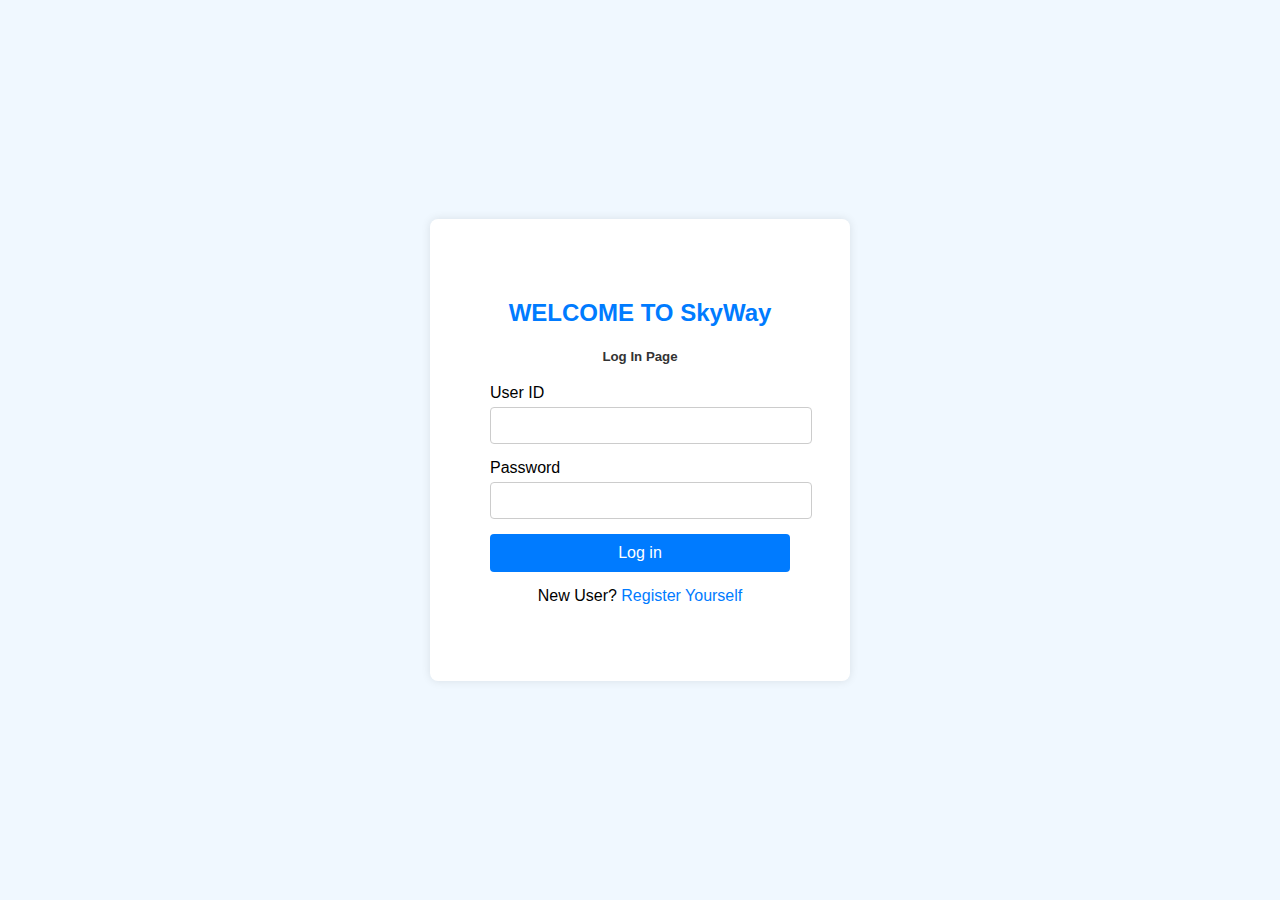
<file: index.html>
<!DOCTYPE html>
<html lang="en">

<head>
    <meta charset="UTF-8">
    <meta name="viewport" content="width=device-width, initial-scale=1.0">
    <title>LogIn</title>
    <link rel="stylesheet" href="logIn.css">
</head>

<body>
    <div class="login-container">
        <h2>WELCOME TO SkyWay</h2>
        <h5>Log In Page</h5>
        <form id="loginForm">
            <label for="userId">User ID</label>
            <input type="text" id="userId" name="userId" required>

            <label for="password">Password</label>
            <input type="password" id="password" name="password" required>

            <button type="submit">Log in</button>
        </form>
        <p>New User? <a href="signUp.html">Register Yourself</a></p>
    </div>

    <script>
        // Static valid user IDs and passwords for testing
        const validCredentials = [
            { userId: '12345', password: 'pass123' },
            { userId: '67890', password: 'secret12' },
            { userId: '54321', password: 'mypassword' }
        ];

        document.getElementById('loginForm').addEventListener('submit', function (event) {
            event.preventDefault();

            const userId = document.getElementById('userId').value;
            const password = document.getElementById('password').value;

            // Check if the userId is valid: exactly 5 digits
            const isValidUserId = /^\d{5}$/.test(userId);

            // Check if the password is valid: 6-30 characters
            const isValidPassword = password.length >= 6 && password.length <= 30;

            let credentialsMatch = validCredentials.some(
                credential => credential.userId === userId && credential.password === password
            );

            // Logic to handle different invalid scenarios
            if (!isValidUserId && !isValidPassword) {
                alert('Both ID and password are not valid.');
            } else if (!isValidUserId) {
                alert('User ID is not valid.');
            } else if (!isValidPassword) {
                alert('Password is not valid.');
            } else if (credentialsMatch) {
                window.location.href = 'home.html';
            } else {
                alert('You are not registered yet. Please register yourself first.');
                window.location.href = 'signUp.html';
            }
        });
    </script>
</body>

</html>
</file>
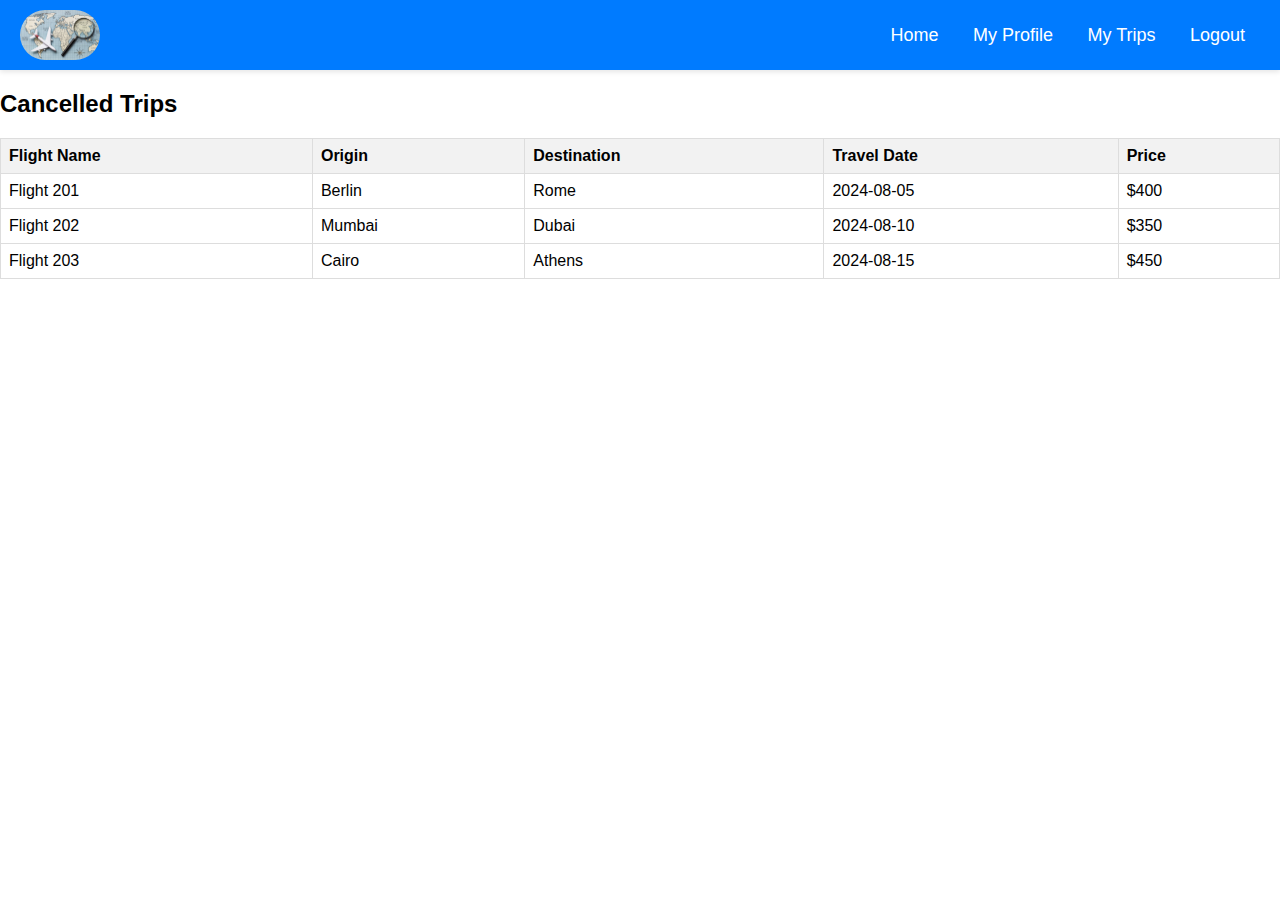
<file: cancelledTrip.html>
<!DOCTYPE html>
<html lang="en">
<head>
    <meta charset="UTF-8">
    <meta name="viewport" content="width=device-width, initial-scale=1.0">
    <title>Cancelled Trips</title>
    <link rel="stylesheet" href="home.css">
    <link rel="stylesheet" href="myTrips.css">
</head>
<body>
    <div class="navbar">
        <img src="sky.jpg" alt="SkyWay Logo"> 
        <div class="links">
            <a href="home.html">Home</a>
            <a href="myProfile.html">My Profile</a>
            <div class="dropdown">
                <a  class="dropdown-toggle">My Trips</a>
                <div class="dropdown-menu">
                    <a href="upcomingTrip.html">Upcoming</a>
                    <a href="cancelledTrip.html">Cancelled</a>
                    <a href="completed_trip.html">Completed</a>
                </div>
            </div>
            <a href="index.html">Logout</a>
        </div>
    </div>
    <h2>Cancelled Trips</h2>
    <table>
        <thead>
            <tr>
                <th>Flight Name</th>
                <th>Origin</th>
                <th>Destination</th>
                <th>Travel Date</th>
                <th>Price</th>
            </tr>
        </thead>
        <tbody>
            <tr>
                <td>Flight 201</td>
                <td>Berlin</td>
                <td>Rome</td>
                <td>2024-08-05</td>
                <td>$400</td>
            </tr>
            <tr>
                <td>Flight 202</td>
                <td>Mumbai</td>
                <td>Dubai</td>
                <td>2024-08-10</td>
                <td>$350</td>
            </tr>
            <tr>
                <td>Flight 203</td>
                <td>Cairo</td>
                <td>Athens</td>
                <td>2024-08-15</td>
                <td>$450</td>
            </tr>
        </tbody>
    </table>
</body>
</html>
</file>
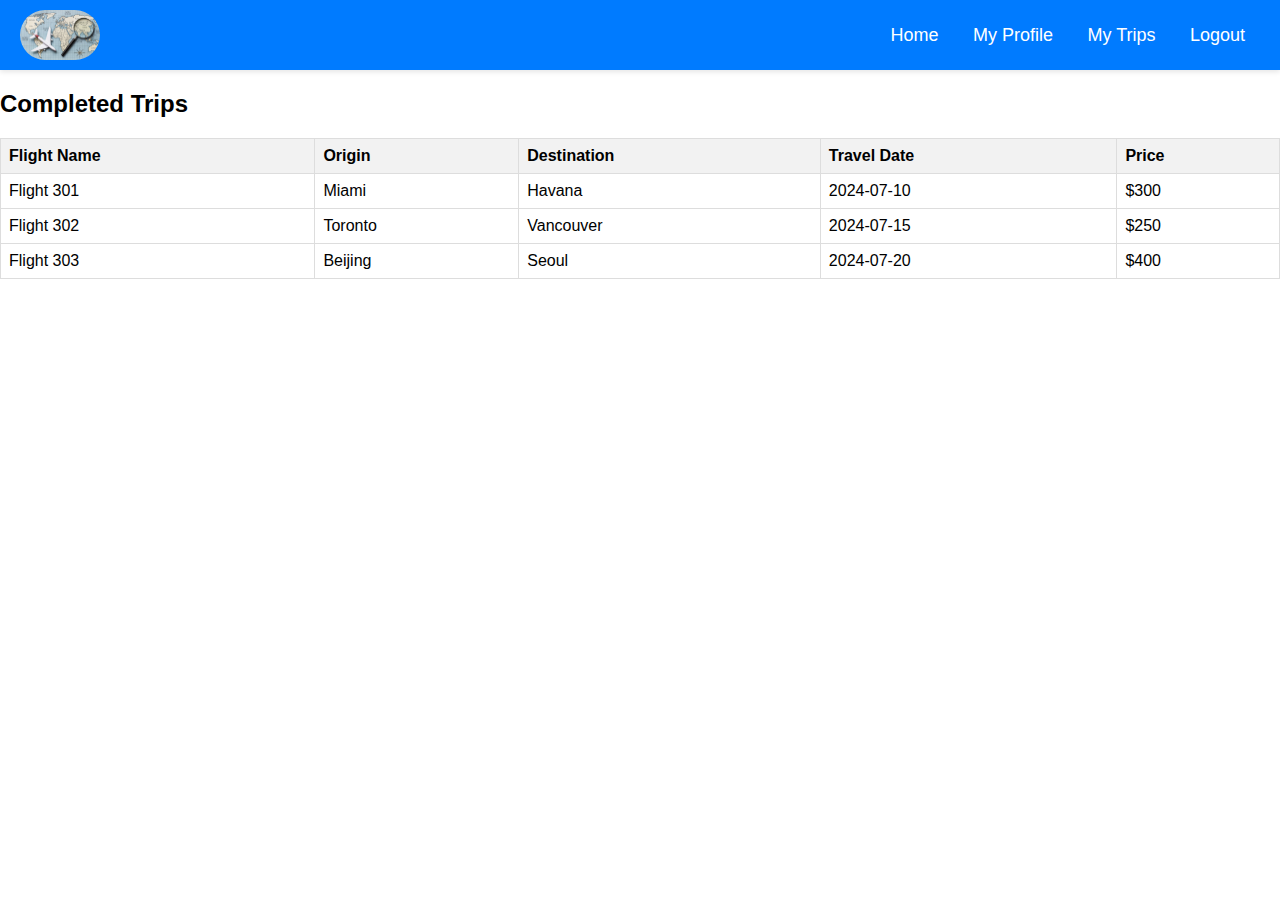
<file: completed_trip.html>
<!DOCTYPE html>
<html lang="en">
<head>
    <meta charset="UTF-8">
    <meta name="viewport" content="width=device-width, initial-scale=1.0">
    <title>Completed Trips</title>
    <link rel="stylesheet" href="home.css">
    <link rel="stylesheet" href="myTrips.css">
</head>
<body>
    <div class="navbar">
        <img src="sky.jpg" alt="SkyWay Logo"> 
        <div class="links">
            <a href="home.html">Home</a>
            <a href="myProfile.html">My Profile</a>
            <div class="dropdown">
                <a  class="dropdown-toggle">My Trips</a>
                <div class="dropdown-menu">
                    <a href="upcomingTrip.html">Upcoming</a>
                    <a href="cancelledTrip.html">Cancelled</a>
                    <a href="completed_trip.html">Completed</a>
                </div>
            </div>
            <a href="index.html">Logout</a>
        </div>
    </div>
    <h2>Completed Trips</h2>
    <table>
        <thead>
            <tr>
                <th>Flight Name</th>
                <th>Origin</th>
                <th>Destination</th>
                <th>Travel Date</th>
                <th>Price</th>
            </tr>
        </thead>
        <tbody>
            <tr>
                <td>Flight 301</td>
                <td>Miami</td>
                <td>Havana</td>
                <td>2024-07-10</td>
                <td>$300</td>
            </tr>
            <tr>
                <td>Flight 302</td>
                <td>Toronto</td>
                <td>Vancouver</td>
                <td>2024-07-15</td>
                <td>$250</td>
            </tr>
            <tr>
                <td>Flight 303</td>
                <td>Beijing</td>
                <td>Seoul</td>
                <td>2024-07-20</td>
                <td>$400</td>
            </tr>
        </tbody>
    </table>
</body>
</html>
</file>
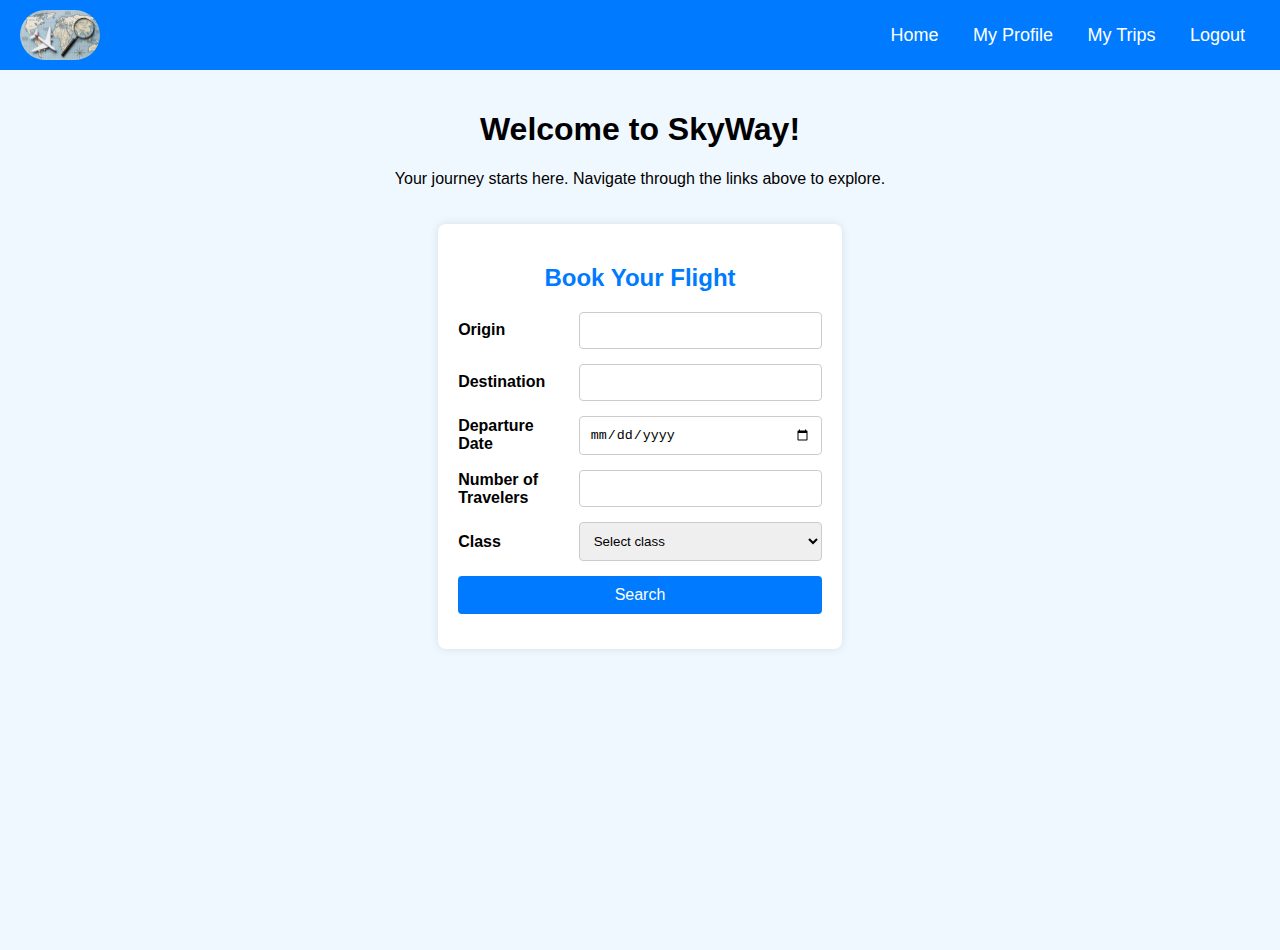
<file: home.html>
<!DOCTYPE html>
<html lang="en">
<head>
    <meta charset="UTF-8">
    <meta name="viewport" content="width=device-width, initial-scale=1.0">
    <title>SkyWay Home</title>
    <link rel="stylesheet" href="home.css">
</head>
<body>
    <div class="navbar">
        <img src="sky.jpg" alt="SkyWay Logo"> 
        <div class="links">
            <a href="home.html">Home</a>
            <a href="myProfile.html">My Profile</a>
            <div class="dropdown">
                <a  class="dropdown-toggle">My Trips</a>
                <div class="dropdown-menu">
                    <a href="upcomingTrip.html">Upcoming</a>
                    <a href="cancelledTrip.html">Cancelled</a>
                    <a href="completed_trip.html">Completed</a>
                </div>
            </div>
            <a href="index.html">Logout</a>
        </div>
    </div>
    
    <div class="main-content">
        <div class="welcome-message">
            <h1>Welcome to SkyWay!</h1>
            <p>Your journey starts here. Navigate through the links above to explore.</p>
        </div>
        <div class="form-container">
            <h2>Book Your Flight</h2>
            <form id="flightSearchForm">
                <div class="form-row">
                    <label for="origin">Origin</label>
                    <input type="text" id="origin" name="origin" required>
                </div>
                <div class="form-row">
                    <label for="destination">Destination</label>
                    <input type="text" id="destination" name="destination" required>
                </div>
                <div class="form-row">
                    <label for="departureDate">Departure Date</label>
                    <input type="date" id="departureDate" name="departureDate" required>
                </div>
                <div class="form-row">
                    <label for="numberOfTravellers">Number of Travelers</label>
                    <input type="number" id="numberOfTravellers" name="numberOfTravellers" min="1" required>
                </div>
                <div class="form-row">
                    <label for="class">Class</label>
                    <select id="class" name="class" required>
                        <option value="" disabled selected>Select class</option>
                        <option value="economy">Economy</option>
                        <option value="business">Business</option>
                        <option value="executive">Executive</option>
                    </select>
                </div>
                <div class="form-row">
                    <button id = "search" type="submit">Search</button>
                </div>
            </form>
        </div>
    </div>
    <script>
        document.getElementById("search").addEventListener('submit', function (event) {
            event.preventDefault();
            window.location.href = 'book.html';
        })
    </script>
</body>
</html>
</file>
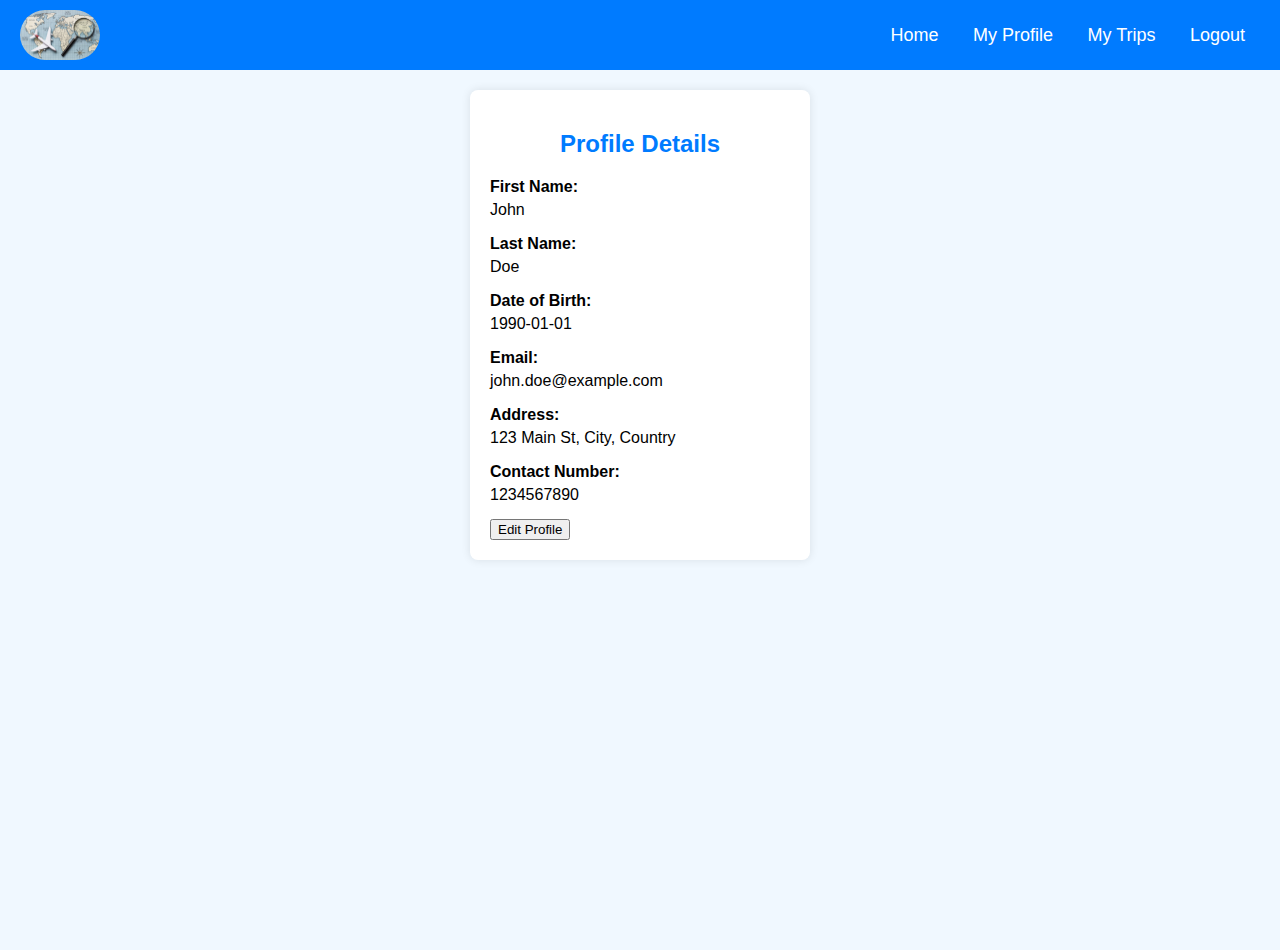
<file: myProfile.html>
<!DOCTYPE html>
<html lang="en">
<head>
    <meta charset="UTF-8">
    <meta name="viewport" content="width=device-width, initial-scale=1.0">
    <title>My Profile</title>
    <link rel="stylesheet" href="home.css">
    <link rel="stylesheet" href="myProfile.css">
</head>
<body>
    <div class="navbar">
        <img src="sky.jpg" alt="SkyWay Logo"> 
        <div class="links">
            <a href="home.html">Home</a>
            <a href="myprofile.html">My Profile</a>
            <div class="dropdown">
                <a  class="dropdown-toggle">My Trips</a>
                <div class="dropdown-menu">
                    <a href="upcomingTrip.html">Upcoming</a>
                    <a href="cancelledTrip.html">Cancelled</a>
                    <a href="completed_trip.html">Completed</a>
                </div>
            </div>
            <a href="index.html">Logout</a>
        </div>
    </div>
    <div class="main-content">
        <div class="profile-details">
            <h2>Profile Details</h2>
            <div id="userInfo">
                <!-- User details will be populated here -->
                <p><strong>First Name:</strong> <span id="displayFirstName">John</span></p>
                <p><strong>Last Name:</strong> <span id="displayLastName">Doe</span></p>
                <p><strong>Date of Birth:</strong> <span id="displayDob">1990-01-01</span></p>
                <p><strong>Email:</strong> <span id="displayEmail">john.doe@example.com</span></p>
                <p><strong>Address:</strong> <span id="displayAddress">123 Main St, City, Country</span></p>
                <p><strong>Contact Number:</strong> <span id="displayContactNumber">1234567890</span></p>
                <button id="editProfileBtn">Edit Profile</button>
            </div>
            <div id="editProfileForm" class="form-container" style="display: none;">
                <h2>Edit Profile</h2>
                <form id="editForm" method="POST">
                    <label for="editFirstName">First Name</label>
                    <input type="text" id="editFirstName" name="firstName" required>

                    <label for="editLastName">Last Name</label>
                    <input type="text" id="editLastName" name="lastName" required>

                    <label for="editDob">Date of Birth</label>
                    <input type="date" id="editDob" name="dob" required>

                    <label for="editEmail">Email ID</label>
                    <input type="email" id="editEmail" name="email" required>

                    <label for="editAddress">Address</label>
                    <textarea id="editAddress" name="address" rows="4" required></textarea>

                    <label for="editContactNumber">Contact Number</label>
                    <input type="tel" id="editContactNumber" name="contactNumber" pattern="[0-9]{10}" required>

                    <button type="submit">Save Changes</button>
                    <button type="button" id="cancelEditBtn">Cancel</button>
                </form>
            </div>
        </div>
    </div>
</body>
<script>
    document.addEventListener('DOMContentLoaded', () => {
    const editProfileBtn = document.getElementById('editProfileBtn');
    const editProfileForm = document.getElementById('editProfileForm');
    const userInfo = document.getElementById('userInfo');
    const cancelEditBtn = document.getElementById('cancelEditBtn');
    const editForm = document.getElementById('editForm');

    // Show edit form
    editProfileBtn.addEventListener('click', () => {
        userInfo.style.display = 'none';
        editProfileForm.style.display = 'block';

        // Populate edit form with current values
        document.getElementById('editFirstName').value = document.getElementById('displayFirstName').innerText;
        document.getElementById('editLastName').value = document.getElementById('displayLastName').innerText;
        document.getElementById('editDob').value = document.getElementById('displayDob').innerText;
        document.getElementById('editEmail').value = document.getElementById('displayEmail').innerText;
        document.getElementById('editAddress').value = document.getElementById('displayAddress').innerText;
        document.getElementById('editContactNumber').value = document.getElementById('displayContactNumber').innerText;
    });

    // Cancel edit
    cancelEditBtn.addEventListener('click', () => {
        editProfileForm.style.display = 'none';
        userInfo.style.display = 'block';
    });

    // Handle form submission
    editForm.addEventListener('submit', (event) => {
        event.preventDefault();
        const firstName = document.getElementById('editFirstName').value.trim();
        const lastName = document.getElementById('editLastName').value.trim();
        const dob = document.getElementById('editDob').value;
        const email = document.getElementById('editEmail').value.trim();
        const address = document.getElementById('editAddress').value.trim();
        const contactNumber = document.getElementById('editContactNumber').value.trim();

        // Validate and update profile details
        if (firstName.length < 2 || lastName.length < 2) {
            alert('Names must be at least 2 characters long.');
            return;
        }

        const today = new Date();
        const birthDate = new Date(dob);
        const age = today.getFullYear() - birthDate.getFullYear();
        const month = today.getMonth() - birthDate.getMonth();
        if (month < 0 || (month === 0 && today.getDate() < birthDate.getDate())) {
            age--;
        }

        if (age < 18) {
            alert('You must be at least 18 years old.');
            return;
        }

        const emailPattern = /^[^ ]+@[^ ]+\.[a-z]{2,6}$/;
        if (!email.match(emailPattern)) {
            alert('Please enter a valid email address.');
            return;
        }

        if (contactNumber.length !== 10 || isNaN(contactNumber)) {
            alert('Contact number must be 10 digits long.');
            return;
        }

        // Update displayed user info
        document.getElementById('displayFirstName').innerText = firstName;
        document.getElementById('displayLastName').innerText = lastName;
        document.getElementById('displayDob').innerText = dob;
        document.getElementById('displayEmail').innerText = email;
        document.getElementById('displayAddress').innerText = address;
        document.getElementById('displayContactNumber').innerText = contactNumber;

        // Hide edit form and show updated info
        editProfileForm.style.display = 'none';
        userInfo.style.display = 'block';

        alert('Profile updated successfully!');
    });
});

</script>
</html>
</file>
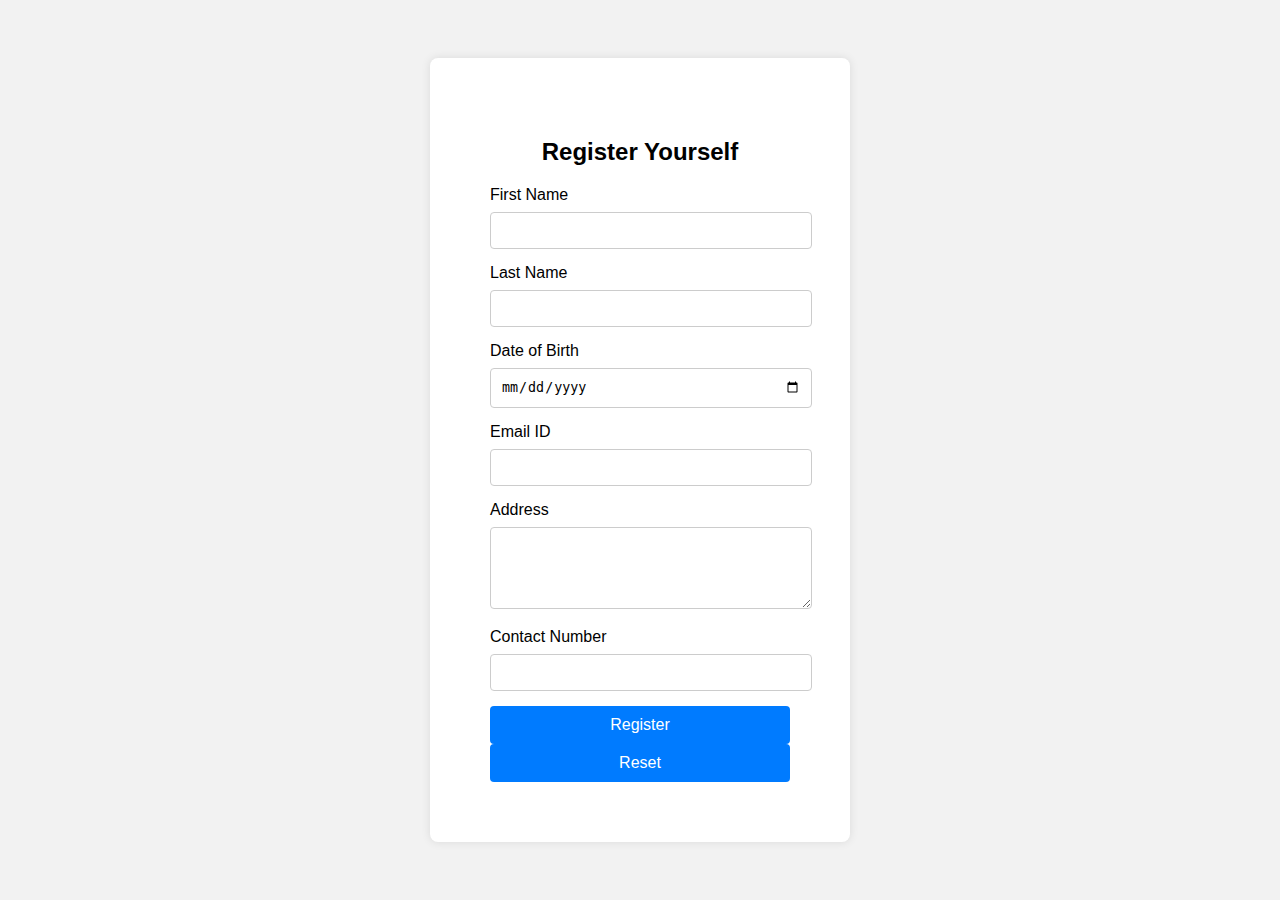
<file: signUp.html>
<!DOCTYPE html>
<html lang="en">

<head>
    <meta charset="UTF-8">
    <meta name="viewport" content="width=device-width, initial-scale=1.0">
    <title>Registration Form</title>
    <link rel="stylesheet" href="signUp.css">
    <style>
        .error {
            color: red;
            font-size: 0.9em;
        }
    </style>
</head>

<body>
    <div class="form-container">
        <h2>Register Yourself</h2>
        <form id="registrationForm" action="submit_registration.html" method="POST">
            <label for="firstName">First Name</label>
            <input type="text" id="firstName" name="firstName" required>

            <label for="lastName">Last Name</label>
            <input type="text" id="lastName" name="lastName" required>

            <label for="dob">Date of Birth</label>
            <input type="date" id="dob" name="dob" required>
            <div id="dobError" class="error"></div>

            <label for="email">Email ID</label>
            <input type="email" id="email" name="email" required>
            <div id="emailError" class="error"></div>

            <label for="address">Address</label>
            <textarea id="address" name="address" rows="4" required></textarea>

            <label for="contactNumber">Contact Number</label>
            <input type="tel" id="contactNumber" name="contactNumber" pattern="[0-9]{10}" required>
            <div id="contactError" class="error"></div>

            <button type="submit">Register</button>
            <button type="button" id="resetButton">Reset</button>
        </form>
    </div>
    <script>
        document.getElementById('registrationForm').addEventListener('submit', function (event) {
            event.preventDefault();

            const firstName = document.getElementById('firstName').value.trim();
            const lastName = document.getElementById('lastName').value.trim();
            const dob = document.getElementById('dob').value;
            const email = document.getElementById('email').value.trim();
            const address = document.getElementById('address').value.trim();
            const contactNumber = document.getElementById('contactNumber').value.trim();

            let isValid = true;

            // Validate first name
            if (firstName.length < 2) {
                alert('First name must be at least 2 characters long.');
                isValid = false;
            }

            // Validate last name
            if (lastName.length < 2) {
                alert('Last name must be at least 2 characters long.');
                isValid = false;
            }

            // Validate date of birth
            const dobError = document.getElementById('dobError');
            const minDate = new Date('1924-01-01');
            const birthDate = new Date(dob);
            if (birthDate < minDate) {
                dobError.textContent = 'Please choose a date greater than 1/1/1924.';
                isValid = false;
            } else {
                dobError.textContent = '';
            }


            // Validate email
            const emailError = document.getElementById('emailError');
            const emailPattern = /^[^ ]+@[^ ]+\.[a-z]{2,6}$/;
            if (!email.match(emailPattern)) {
                emailError.textContent = 'Please enter a valid email address.';
                isValid = false;
            } else {
                emailError.textContent = '';
            }

            // Validate contact number
            const contactError = document.getElementById('contactError');
            if (contactNumber.length !== 10 || isNaN(contactNumber)) {
                contactError.textContent = 'Please enter a valid 10-digit contact number.';
                isValid = false;
            } else {
                contactError.textContent = '';
            }

            //validate address
            if (address.length > 100) {
                alert('Addrress must be of less than 100 character');
                isValid = false;
            }

            // If all validations pass, generate user ID and password
            if (isValid) {
                const userId = firstName.substring(0, 4).toLowerCase() + Math.floor(Math.random() * 10000);
                const password = Math.random().toString(36).substring(2, 8);

                alert(`Registration Successful!\nYour User ID: ${userId}\nYour Password: ${password}`);
                window.location.href = 'index.html';
            }
        });

        // Reset button functionality
        document.getElementById('resetButton').addEventListener('click', function () {
            if (confirm('Are you sure you want to reset the form?')) {
                document.getElementById('registrationForm').reset();
                document.getElementById('dobError').textContent = '';
                document.getElementById('emailError').textContent = '';
                document.getElementById('contactError').textContent = '';
            }
        });
    </script>

</body>

</html>
</file>
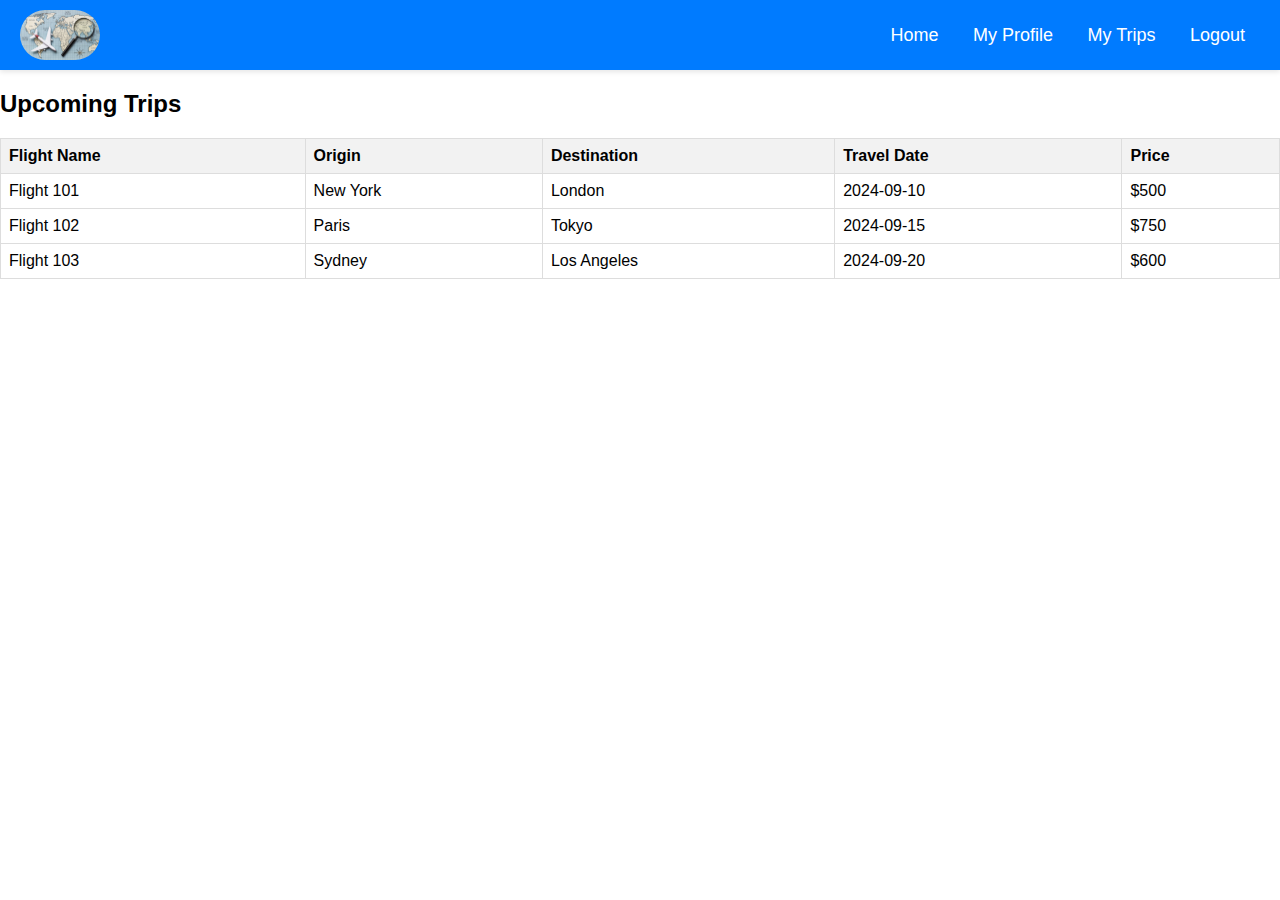
<file: upcomingTrip.html>
<!DOCTYPE html>
<html lang="en">
<head>
    <meta charset="UTF-8">
    <meta name="viewport" content="width=device-width, initial-scale=1.0">
    <title>Upcoming Trips</title>
    <link rel="stylesheet" href="home.css">
    <link rel="stylesheet" href="myTrips.css">
</head>
<body>
    <div class="navbar">
        <img src="sky.jpg" alt="SkyWay Logo"> 
        <div class="links">
            <a href="home.html">Home</a>
            <a href="myprofile.html">My Profile</a>
            <div class="dropdown">
                <a  class="dropdown-toggle">My Trips</a>
                <div class="dropdown-menu">
                    <a href="upcomingTrip.html">Upcoming</a>
                    <a href="cancelledTrip.html">Cancelled</a>
                    <a href="completed_trip.html">Completed</a>
                </div>
            </div>
            <a href="index.html">Logout</a>
        </div>
    </div>
    <h2>Upcoming Trips</h2>
    <table>
        <thead>
            <tr>
                <th>Flight Name</th>
                <th>Origin</th>
                <th>Destination</th>
                <th>Travel Date</th>
                <th>Price</th>
            </tr>
        </thead>
        <tbody>
            <tr>
                <td>Flight 101</td>
                <td>New York</td>
                <td>London</td>
                <td>2024-09-10</td>
                <td>$500</td>
            </tr>
            <tr>
                <td>Flight 102</td>
                <td>Paris</td>
                <td>Tokyo</td>
                <td>2024-09-15</td>
                <td>$750</td>
            </tr>
            <tr>
                <td>Flight 103</td>
                <td>Sydney</td>
                <td>Los Angeles</td>
                <td>2024-09-20</td>
                <td>$600</td>
            </tr>
        </tbody>
    </table>
</body>
</html>
</file>
<file: logIn.css>
body {
    font-family: Arial, sans-serif;
    background-color: #f0f8ff;
    display: flex;
    justify-content: center;
    align-items: center;
    height: 100vh;
    margin: 0;
}

.login-container {
    background-color: #ffffff;
    padding: 60px;
    border-radius: 8px;
    box-shadow: 0 0 10px rgba(0, 0, 0, 0.1);
    width: 300px;
    text-align: center;
}

h2 {
    color: #007BFF;
    margin-bottom: 10px;
}

h5 {
    margin-bottom: 20px;
    color: #333;
}

label {
    display: block;
    margin-bottom: 5px;
    text-align: left;
}

input[type="text"],
input[type="password"] {
    width: 100%;
    padding: 10px;
    margin-bottom: 15px;
    border: 1px solid #ccc;
    border-radius: 4px;
}

button {
    width: 100%;
    padding: 10px;
    background-color: #007BFF;
    color: white;
    border: none;
    border-radius: 4px;
    cursor: pointer;
    font-size: 16px;
}

button:hover {
    background-color: #0056b3;
}

p {
    margin-top: 15px;
}

a {
    color: #007BFF;
    text-decoration: none;
}

a:hover {
    text-decoration: underline;
}
</file>
<file: myTrips.css>
table {
    width: 100%;
    border-collapse: collapse;
    margin: 20px 0;
}

table, th, td {
    border: 1px solid #ddd;
    padding: 8px;
}

th {
    background-color: #f2f2f2;
}

th, td {
    text-align: left;
}
</file>
<file: myProfile.css>
.form-container {
    max-width: 1000px;
    margin: 0 auto;
    padding: 20px;
    background-color: #ffffff;
    border-radius: 8px;
    box-shadow: 0 0 10px rgba(0, 0, 0, 0.1);
    width: 211px;
}

.form-container h2 {
    color: #007BFF;
    margin-bottom: 20px;
    text-align: center;
}

/* Profile Details Styles */
.profile-details {
    width: 300px;
    max-width: 1000px;
    margin: 0 auto;
    padding: 20px;
    background-color: #ffffff;
    border-radius: 8px;
    box-shadow: 0 0 10px rgba(0, 0, 0, 0.1);
}

.profile-details h2 {
    color: #007BFF;
    margin-bottom: 20px;
    text-align: center;
}

.profile-details p {
    display: flex;
    flex-direction: column;
    margin-bottom: 15px;
}

.profile-details p strong {
    margin-bottom: 5px;
}

/* Form Row Styles */
.form-row {
    margin-bottom: 15px;
    display: flex;
    flex-direction: column;
}

.form-row label {
    font-weight: bold;
    margin-bottom: 5px;
}

.form-row input,
.form-row textarea,
.form-row select {
    width: 100%;
    padding: 8px;
    border: 1px solid #ccc;
    border-radius: 4px;
    box-sizing: border-box;
}

.form-container button,
.form-row button {
    padding: 10px;
    background-color: #007BFF;
    color: white;
    border: none;
    border-radius: 4px;
    cursor: pointer;
    font-size: 16px;
}

.form-container button:hover,
.form-row button:hover {
    background-color: #0056b3;
}

#editProfileForm {
    display: flex;
    flex-direction: column;
}
</file>
<file: signUp.css>
body {
    font-family: Arial, sans-serif;
    background-color: #f2f2f2;
    display: flex;
    justify-content: center;
    align-items: center;
    height: 100vh;
    margin: 0;
}

.form-container {
    background-color: #fff;
    padding: 60px;
    border-radius: 8px;
    box-shadow: 0 0 10px rgba(0, 0, 0, 0.1);
    width: 300px;
}

h2 {
    text-align: center;
    margin-bottom: 20px;
}

label {
    display: block;
    margin-bottom: 8px;
}

input[type="text"],
input[type="date"],
input[type="email"],
input[type="tel"],
textarea {
    width: 100%;
    padding: 10px;
    margin-bottom: 15px;
    border: 1px solid #ccc;
    border-radius: 4px;
}

button {
    width: 100%;
    padding: 10px;
    background-color: #007BFF;
    color: white;
    border: none;
    border-radius: 4px;
    cursor: pointer;
    font-size: 16px;
}

button:hover {
    background-color: #0056b3;
}
</file>
<file: home.css>
/* Basic reset and layout */
body,
html {
    margin: 0;
    padding: 0;
    font-family: Arial, sans-serif;
}

.navbar {
    display: flex;
    justify-content: space-between;
    align-items: center;
    background-color: #007BFF;
    color: white;
    padding: 10px 20px;
    box-shadow: 0 2px 5px rgba(0, 0, 0, 0.1);
}

.navbar img {
    height: 50px;
    /* Adjust logo size as needed */
    border-radius: 60px;
}

.navbar a {
    color: white;
    text-decoration: none;
    margin: 0 15px;
    font-size: 18px;
}

.navbar a:hover {
    text-decoration: underline;
}

.main-content {
    padding: 20px;
    background-color: #f0f8ff;
    min-height: calc(100vh - 60px);
    /* Adjust height considering the navbar */
    display: flex;
    flex-direction: column;
    align-items: center;
}

.welcome-message {
    text-align: center;
    margin-bottom: 20px;
}

.form-container {
    max-width: 1000px;
    margin: 0 auto;
    padding: 20px;
    background-color: #ffffff;
    border-radius: 8px;
    box-shadow: 0 0 10px rgba(0, 0, 0, 0.1);
}

.form-container h2 {
    color: #007BFF;
    margin-bottom: 20px;
    text-align: center;
}

.form-row {
    display: flex;
    align-items: center;
    margin-bottom: 15px;
}

.form-row label {
    flex: 1;
    font-weight: bold;
    margin-right: 10px;
}

.form-row input[type="text"],
.form-row input[type="date"],
.form-row input[type="number"],
.form-row select {
    flex: 2;
    padding: 10px;
    border: 1px solid #ccc;
    border-radius: 4px;
}


.form-row input[type="number"]::-webkit-inner-spin-button,
.form-row input[type="number"]::-webkit-outer-spin-button {
    -webkit-appearance: none;
    margin: 0;
}

.form-container button {
    width: 100%;
    padding: 10px;
    background-color: #007BFF;
    color: white;
    border: none;
    border-radius: 4px;
    cursor: pointer;
    font-size: 16px;
}

.form-container button:hover {
    background-color: #0056b3;
}

.links a:hover,
.dropdown:hover .dropdown-toggle {
    background-color: #575757;
}

.dropdown {
    position: relative;
    display: inline-block;
}

.dropdown-menu {
    display: none;
    position: absolute;
    background-color: #f9f9f9;
    box-shadow: 0px 8px 16px 0px rgba(0,0,0,0.2);
    z-index: 1;
}
.dropdown-menu a {
    color: black;
    padding: 12px 16px;
    text-decoration: none;
    display: block;
}

.dropdown-menu a:hover {
    background-color: #f1f1f1;
}

.dropdown:hover .dropdown-menu {
    display: block;
}
</file>
